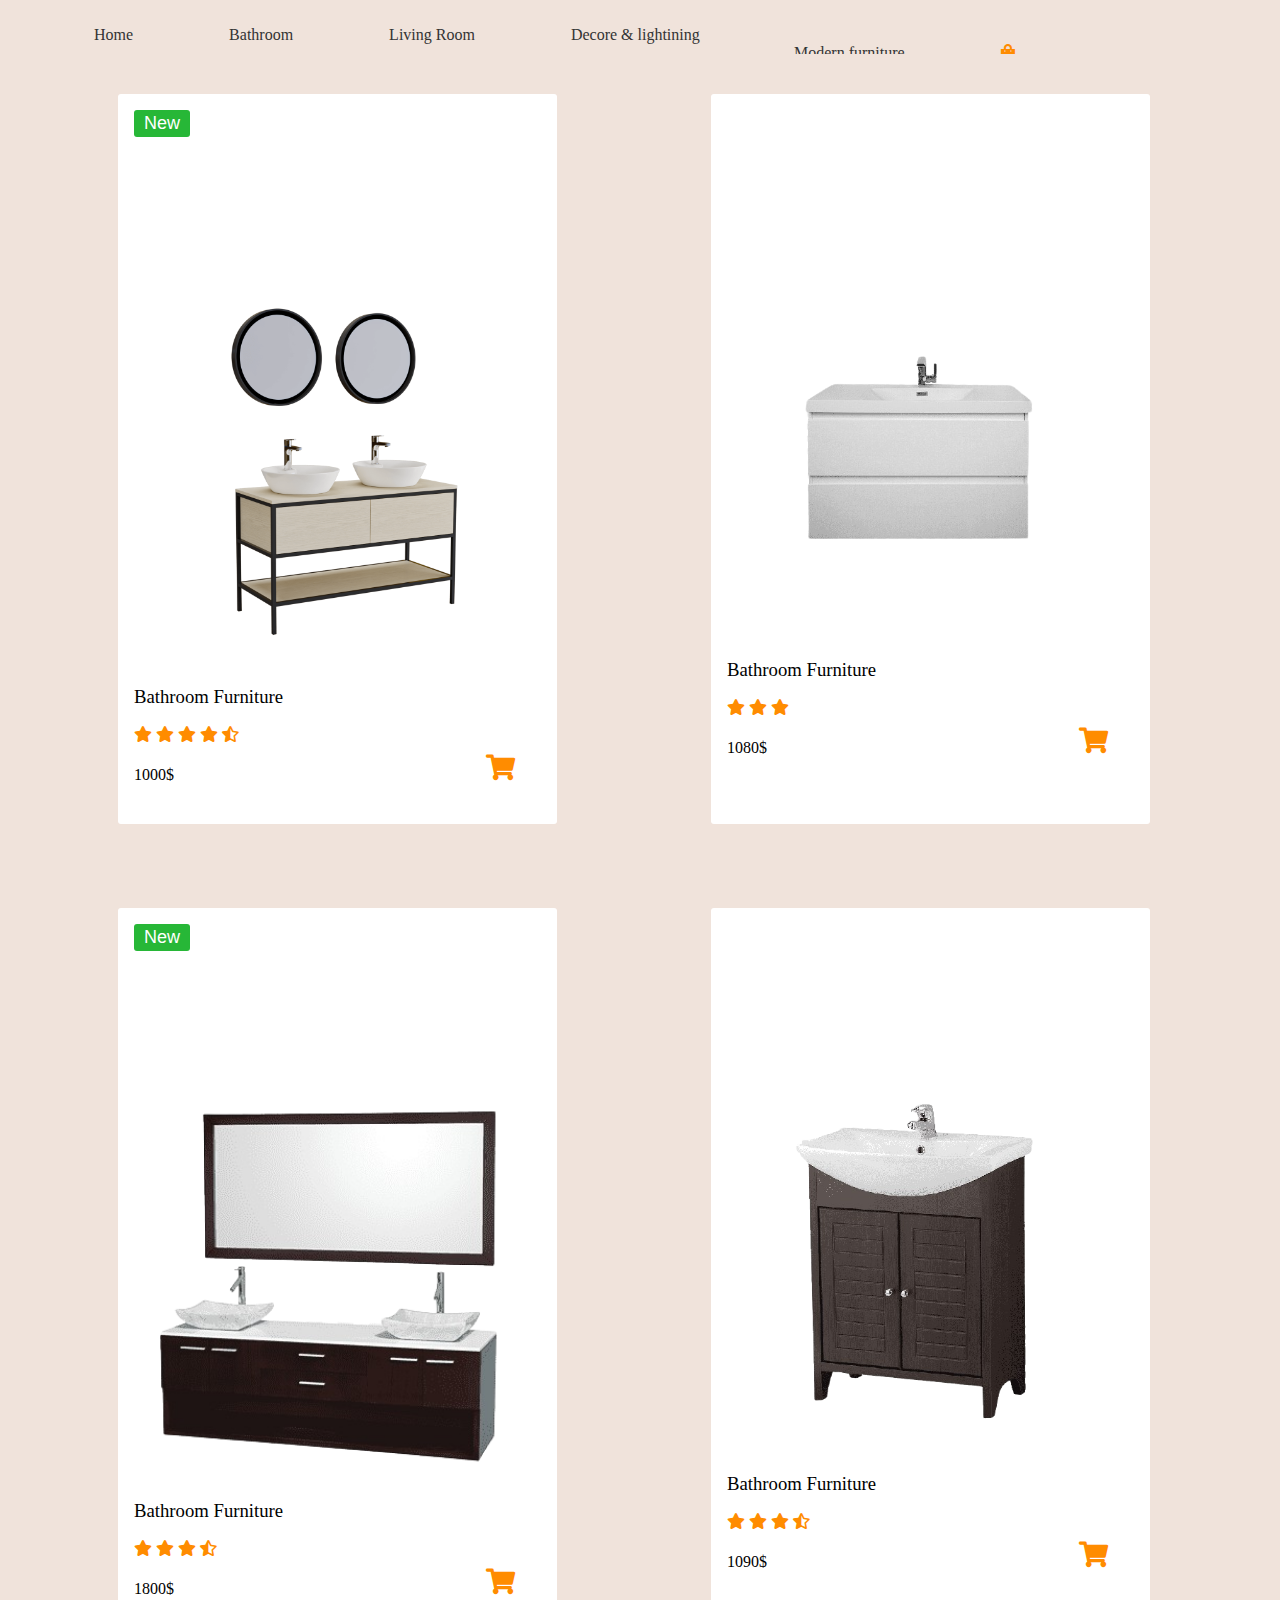
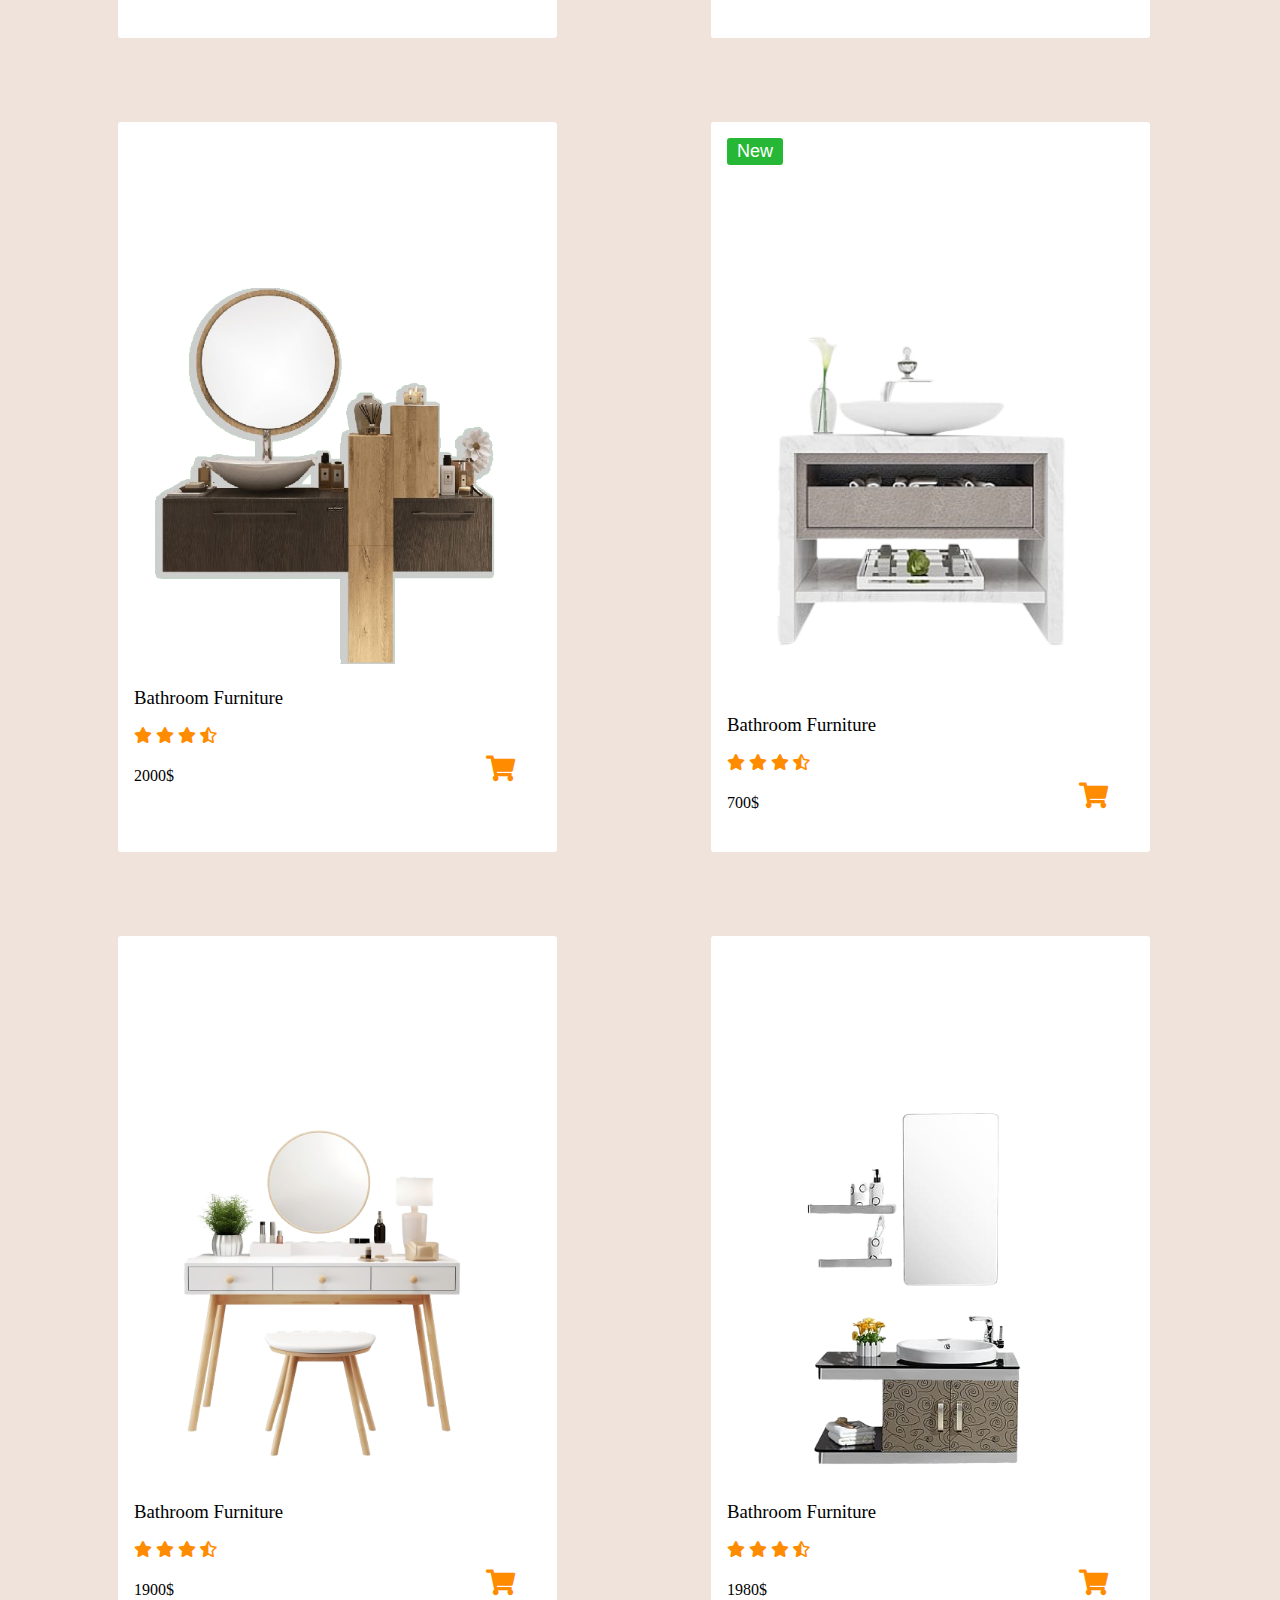
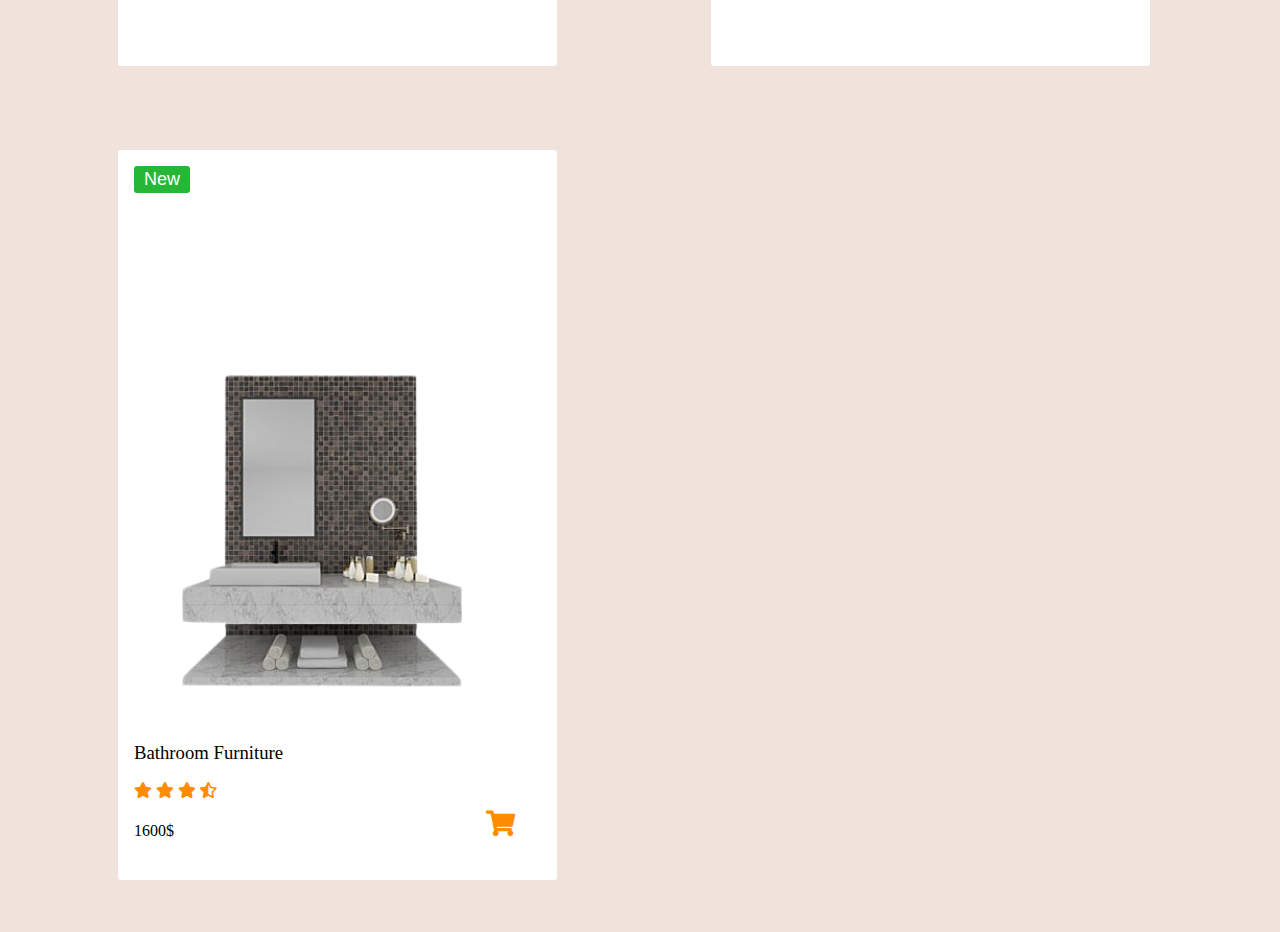
<file: bathroomss.html>
﻿<!DOCTYPE html>

<html lang="en" xmlns="http://www.w3.org/1999/xhtml">
<head>
    <meta charset="utf-8" />
    <title></title>

    <link rel="https://fontawesome.com/v4.7.0/examples/">
    <link rel="https://stackpath.bootstrapcdn.com/font-awesome/4.7.0/css/font-awesome.min.css">
    <link src="http://maxcdn.bootstrapcdn.com/font-awesome/4.1.0/css/font-awesome.min.css" rel="stylesheet">
    <link src="https://cdnjs.cloudflare.com/ajax/libs/simple-icons/10.0.0/simpleicons.svg" rel="stylesheet">
    <link rel="stylesheet" href="https://cdnjs.cloudflare.com/ajax/libs/font-awesome/4.7.0/css/font-awesome.min.css">
    <link rel="stylesheet" href="https://cdnjs.cloudflare.com/ajax/libs/font-awesome/5.15.3/css/all.min.css">
    <style>

        body {
            background: linear-gradient(180deg,#f0e3db 0%,#f0e3db 100%);
        }

        #navbar {
            width: 100%;
            margin: 0;
            padding: 0;
            list-style-type: none;
            height: 46px;
            overflow: hidden;
            position: sticky;
            background: #f0e3db;
            position: sticky;
            top: 0;
            z-index: 100;
        }


        .nav ul li {
            display: inline-block;
            white-space: break-spaces;
            margin: 10px;
            padding: 60px;
            position: sticky;
        }

        .navbar a {
            color: #333;
            text-decoration: none;
            padding: 60px 46px;
            transition: background-color 0.3s;
        }

            .navbar a:hover {
                background-color: #ddd;
                color: black;
            }


        ul {
            padding-top: 2px;
        }

        li {
            display: inline;
            text-align: center;
        }

            li a {
                padding: 50px 60px;
                color: black;
                text-decoration: none;
            }


        .product {
            transition: 0.3s;
            width: 300px;
            margin: 40px;
            border-radius: 3px;
            display: inline-block;
            flex-direction: row;
            align-items: center;
            margin-left: 110px;
            height: 690px;
            width: 407px;
            padding: 16px 16px 24px 16px;
            background-color: #fff;
            overflow: hidden;
            border: 1px white;
        }











            .product img {
                padding: 50px;
                margin: -50px;
                padding-top: 200px;
                height: 376px;
                width: 376px;
                object-fit: contain;
                object-position: center;
                transform-style: preserve-3d;
                overflow-clip-margin: content-box;
                overflow: clip;
            }

        }

        .product h2 {
            margin: 10px 0;
        }
        .product p {
            margin: 0;
        }

        .product img:hover {
            transform: scale(1.1);
        }

        .tes {
            font-weight: lighter;
            padding: -20px;
        }

        .logo {
            padding-left: 90px;
            margin-left: 700px;
            color: white;
        }




        .fas  {
            color: #ff8c00;
        }


        .h5 {
            right: 0px;
            font-weight: lighter;
            background-color: #27b737;
            font-size: 12px;
            padding: 3px 10px;
            border-radius: 3px;
            border-style: none;
            font-size: 18px;
            color: white;
        }

        .icons {
            position: relative;
            color: blue;
            left: 84%;
            top: -51px;
            padding: 10px;
            border-radius: 50px;
           
            font-size: 18px;
            font-weight: 500;
            width: 90px;
            height: 90px;
            font-size: 26px;
        }
       
            
           
    </style>
</head>
<body>
    <div class="navbar" id="navbar">
        <nav>

            <ul>

                <li><a href="index.html">Home</a></li>
                <li><a href="bathrooms.html">Bathroom</a></li>
                <li><a href="living room.html">Living Room</a></li>
                <!--<li><a href="#testimonial">Bed Room</a></li>-->
                <li><a href="decore and lightining.html">Decore & lightining</a></li>
                <li><a class="logo" href="final projectt.html">Modern furniture</a></li>
                <a class="bag" href=""><i class="fas fa-shopping-bag"></i></a>
            </ul>
        </nav>
    </div>



    <section id="sec2">
    

        <div class="product">
            <button class="h5">New</button>
            <img class="imgr" src="1631792171_modern-bathroom-furniture.png" alt="Product">
            <h3 class="tes">Bathroom Furniture</h3>
            <i class="fas fa-star"></i>
            <i class="fas fa-star"></i>
            <i class="fas fa-star"></i>
            <i class="fas fa-star"></i>
            <i class="fas fa-star-half-alt"></i>
            <h4 class="tes">1000$</h4>
            <a class="icons" href="#"> <i class="fas fa-shopping-cart"></i></a>



        </div>

        <div class="product">
            <img class="imgr" src="png-transparent-tap-bathroom-cabinet-sink-drawer-ceramic-stone-angle-furniture-drawer-removebg-preview.png" alt="Product">
            <h3 class="tes">Bathroom Furniture</h3>
            <i class="fas fa-star"></i>
            <i class="fas fa-star"></i>
            <i class="fas fa-star"></i>
            <h4 class="tes">1080$</h4>
            <a class="icons" href="#"> <i class="fas fa-shopping-cart"></i></a>
        </div>

        <div class="product">
            <button class="h5">New</button>
            <img class="imgr" src="png-transparent-bathroom-cabinet-sink-vanity-countertop-vanity-glass-angle-furniture-thumbnail-removebg-preview.png" alt="Product">
            <h3 class="tes">Bathroom Furniture</h3>
            <i class="fas fa-star"></i>
            <i class="fas fa-star"></i>
            <i class="fas fa-star"></i>
            <i class="fas fa-star-half-alt"></i>
            <h4 class="tes">1800$</h4>
            <a class="icons" href="#"> <i class="fas fa-shopping-cart"></i></a>
        </div>

        <div class="product">
            <img class="imgr" src="png-clipart-bathroom-furniture-closet-romania-lavoir-closet-angle-furniture-removebg-preview.png" Product">
            <h3 class="tes">Bathroom Furniture</h3>
            <i class="fas fa-star"></i>
            <i class="fas fa-star"></i>
            <i class="fas fa-star"></i>
            <i class="fas fa-star-half-alt"></i>
            <h4 class="tes">1090$</h4>
            <a class="icons" href="#"> <i class="fas fa-shopping-cart"></i></a>
        </div>


        <div class="product">
            <img class="imgr" src="SliderImagePNG-3-removebg-preview.png" Product">
            <h3 class="tes">Bathroom Furniture</h3>
            <i class="fas fa-star"></i>
            <i class="fas fa-star"></i>
            <i class="fas fa-star"></i>
            <i class="fas fa-star-half-alt"></i>
            <h4 class="tes">2000$</h4>
            <a class="icons" href="#"> <i class="fas fa-shopping-cart"></i></a>
        </div>


        <div class="product">
            <button class="h5">New</button>
            <img class="imgr" src="pngtree-cabinet-png-image_2427294-removebg-preview.png" Product">
            <h3 class="tes">Bathroom Furniture</h3>
            <i class="fas fa-star"></i>
            <i class="fas fa-star"></i>
            <i class="fas fa-star"></i>
            <i class="fas fa-star-half-alt"></i>
            <h4 class="tes">700$</h4>
            <a class="icons" href="#"> <i class="fas fa-shopping-cart"></i></a>
        </div>

        <div class="product">
            <img class="imgr" src="Vanity_Table_-7-removebg-preview.png" Product">
            <h3 class="tes">Bathroom Furniture</h3>
            <i class="fas fa-star"></i>
            <i class="fas fa-star"></i>
            <i class="fas fa-star"></i>
            <i class="fas fa-star-half-alt"></i>
            <h4 class="tes">1900$</h4>
            <a class="icons" href="#"> <i class="fas fa-shopping-cart"></i></a>
        </div>

        <div class="product">
            <img class="imgr" src="sink-bathroom-set-the-sink-removebg-preview.png" Product">
            <h3 class="tes">Bathroom Furniture</h3>
            <i class="fas fa-star"></i>
            <i class="fas fa-star"></i>
            <i class="fas fa-star"></i>
            <i class="fas fa-star-half-alt"></i>
            <h4 class="tes">1980$</h4>
            <a class="icons" href="#"> <i class="fas fa-shopping-cart"></i></a>
        </div>

        <div class="product">
            <button class="h5">New</button>
            <img class="imgr" src="pngtree-washbasin-png-image_2422580-removebg-preview.png" Product">
            <h3 class="tes">Bathroom Furniture</h3>
            <i class="fas fa-star"></i>
            <i class="fas fa-star"></i>
            <i class="fas fa-star"></i>
            <i class="fas fa-star-half-alt"></i>
            <h4 class="tes">1600$</h4>
            <a class="icons" href="#"> <i class="fas fa-shopping-cart"></i></a>
        </div>
    </section>

</body>
</html>
</file>
